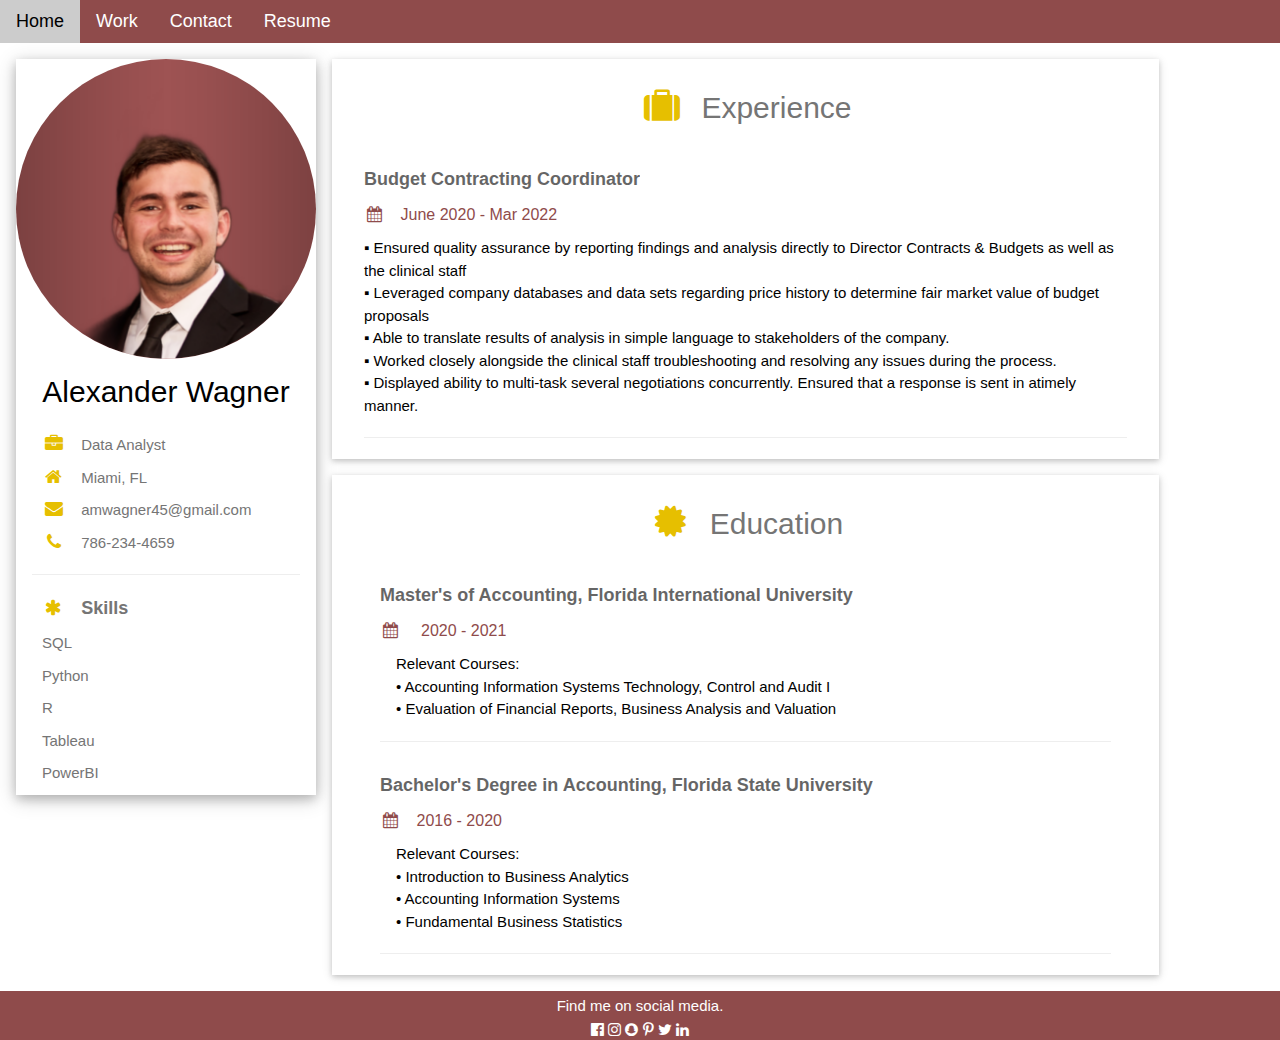
<file: resume.html>
<!DOCTYPE html>
<html>
<head>
<title>Alexander Wagner Resume</title>
<meta charset="UTF-8">
<meta name="viewport" content="width=device-width, initial-scale=1">
<link rel="stylesheet" href="styles.css" />
<link rel="stylesheet" href="https://use.fontawesome.com/releases/v5.8.2/css/all.css" integrity="sha384-oS3vJWv+0UjzBfQzYUhtDYW+Pj2yciDJxpsK1OYPAYjqT085Qq/1cq5FLXAZQ7Ay" crossorigin="anonymous"/>
<link href="https://fonts.googleapis.com/css?family=Poppins:200i,300,400&display=swap" rel="stylesheet"/>
<link href="https://fonts.googleapis.com/css?family=Raleway:700&display=swap" rel="stylesheet"/>
<link rel="stylesheet" href="https://www.w3schools.com/w3css/4/w3.css">
<link rel='stylesheet' href='https://fonts.googleapis.com/css?family=Roboto'>
<link rel="stylesheet" href="https://cdnjs.cloudflare.com/ajax/libs/font-awesome/4.7.0/css/font-awesome.min.css">
<link rel='stylesheet' href="https://www.w3schools.com/lib/w3-colors-highway.css">
<style>
/* html,body,h1,h2,h3,h4,h5,h6 {font-family: "Roboto", sans-serif} */
</style>
</head>
<body>

<!-- Page Container -->
<nav class="w3-bar w3-black w3-large" style= "color:#fff!important;background-color:#8f4b4b!important">
    <a href="index.html" class="w3-bar-item w3-button">Home</a>
    <a href="index.html#projects" class="w3-bar-item w3-button">Work</a>
    <a href="index.html#contact" class="w3-bar-item w3-button">Contact</a>
    <a href="resume.html" class="w3-bar-item w3-button">Resume</a>
  </nav>

  

<div class="w3-content w3-margin-top" style="max-width:1400px;">

  <!-- The Grid -->
  <div class="w3-row-padding">
  
    <!-- Left Column -->
    <div class="w3-quarter">
    
      <div class="w3-white w3-text-grey w3-card-4">
        <div class="w3-display-container">
          <img src=".\images\profile-pic.png" class= "w3-circle" style="width:100%; height: 100%" alt="Avatar">
        </div>
        <div class="w3-display-container w3-container w3-text-black">
            <h2>Alexander Wagner</h2>
        </div>
        <div class="w3-container">
          <div class="contact">
            <p><i class="fa fa-briefcase fa-fw w3-margin-right w3-large" style="color:#e6bf00!important"></i>Data Analyst</p>
            <p><i class="fa fa-home fa-fw w3-margin-right w3-large" style="color:#e6bf00!important"></i>Miami, FL</p>
            <p><i class="fa fa-envelope fa-fw w3-margin-right w3-large" style="color:#e6bf00!important"></i>amwagner45@gmail.com</p>
            <p><i class="fa fa-phone fa-fw w3-margin-right w3-large" style="color:#e6bf00!important"></i>786-234-4659</p>
            <hr>
          </div>

          <!-- Maybe add my own images -->
            <div class="skills">
              <p class="w3-large"><b><i class="fa fa-asterisk fa-fw w3-margin-right" style="color:#e6bf00!important"></i>Skills</b></p>
              <p>SQL</p>
              <p>Python</p>
              <p>R</p>
              <p>Tableau</p>
              <p>PowerBI</p>
          </div>
        </div>
      </div><br>

    <!-- End Left Column -->
    </div>

    <!-- Right Column -->
    <div class="w3-twothird">
    
      <div class="w3-container w3-card w3-white w3-margin-bottom">
        <h2 class="w3-text-grey w3-padding-16"><i class="fa fa-suitcase fa-fw w3-margin-right w3-xxlarge" style="color:#e6bf00!important"></i>Experience</h2>
        <div class="w3-container">
          <h5 class="w3-opacity"><b>Budget Contracting Coordinator</b></h5>
          <h6 style="color:#8f4b4b!important"><i class="fa fa-calendar fa-fw w3-margin-right"></i>June 2020 - Mar 2022</h6>
          <div>
            <p>▪ Ensured quality assurance by reporting findings and analysis directly to Director Contracts & Budgets as well as the clinical staff</p>
            <p>▪ Leveraged company databases and data sets regarding price history to determine fair market value of budget proposals</p>
            <p>▪ Able to translate results of analysis in simple language to stakeholders of the company.</p>
            <p>▪ Worked closely alongside the clinical staff troubleshooting and resolving any issues during the process.</p>
            <p>▪ Displayed ability to multi-task several negotiations concurrently. Ensured that a response is sent in atimely manner.</p>
          </div>
          <hr>
        </div>
        <!-- <div class="w3-container">
          <h5 class="w3-opacity"><b>Project 1</b></h5>
          <h6 style="color:#8f4b4b!important"><i class="fa fa-calendar fa-fw w3-margin-right"></i>Mar 2012 - Dec 2014</h6>
          <p>Consectetur adipisicing elit. Praesentium magnam consectetur vel in deserunt aspernatur est reprehenderit sunt hic. Nulla tempora soluta ea et odio, unde doloremque repellendus iure, iste.</p>
          <hr>
        </div>
        <div class="w3-container">
          <h5 class="w3-opacity"><b>Project 2</b></h5>
          <h6 style="color:#8f4b4b!important"><i class="fa fa-calendar fa-fw w3-margin-right"></i>Jun 2010 - Mar 2012</h6>
          <p>Lorem ipsum dolor sit amet, consectetur adipisicing elit. </p><br>
        </div> -->
      </div>

      <div class="w3-container w3-card w3-white">
        <div class="w3-container">
        <h2 class="w3-text-grey w3-padding-16"><i class="fa fa-certificate fa-fw w3-margin-right w3-xxlarge" style="color:#e6bf00!important"></i>Education</h2>
        <div class="w3-container">
          <h5 class="w3-opacity"><b>Master's of Accounting, Florida International University</b></h5>
          <h6 style="color:#8f4b4b!important"><i class="fa fa-calendar fa-fw w3-margin-right"></i> 2020 - 2021</h6>
          <div class="w3-container">
              <p>Relevant Courses:</p>
              <p>• Accounting Information Systems Technology, Control and Audit I</p>
              <p>• Evaluation of Financial Reports, Business Analysis and Valuation </p>
          </div>
        
          <hr>
        </div>
        <div class="w3-container">
          <h5 class="w3-opacity"><b>Bachelor's Degree in Accounting, Florida State University</b></h5>
          <h6 style="color:#8f4b4b!important"><i class="fa fa-calendar fa-fw w3-margin-right"></i>2016 - 2020</h6>
          <div class="w3-container">
            <p>Relevant Courses:</p>
            <p>• Introduction to Business Analytics</p>
            <p>• Accounting Information Systems </p>
            <p>• Fundamental Business Statistics</p>
        </div>
          <hr>
        </div>
      </div>

    <!-- End Right Column -->
    </div>
    
  <!-- End Grid -->
  </div>
  
  <!-- End Page Container -->
</div>

<footer class="w3-container w3-center w3-margin-top" style="color:#fff!important;background-color:#8f4b4b!important;">
  <p>Find me on social media.</p>
  <i class="fa fa-facebook-official w3-hover-opacity"></i>
  <i class="fa fa-instagram w3-hover-opacity"></i>
  <i class="fa fa-snapchat w3-hover-opacity"></i>
  <i class="fa fa-pinterest-p w3-hover-opacity"></i>
  <i class="fa fa-twitter w3-hover-opacity"></i>
  <i class="fa fa-linkedin w3-hover-opacity"></i>
</footer>

</body>
</html>
</file>
<file: styles.css>
/* Custom properties/variables  */
:root {
    --main-white: #f0f0f0;
    --main-red: #8f4b4b;
    --main-blue: #45567d;
    --main-gray: #303841;
    --main-light-blue: #5ec4ff;
  }
  
  /* Base reset */
  * {
    margin: 0;
    padding: 0;
  }
  
  /* box-sizing and font sizing */
  *,
  *::before,
  *::after {
    box-sizing: inherit;
  }
  
  html {
    box-sizing: border-box;
  
    /* Set font size for easy rem calculations
     * default document font size = 16px, 1rem = 16px, 100% = 16px
     * (100% / 16px) * 10 = 62.5%, 1rem = 10px, 62.5% = 10px
    */
    font-size: 62.5%;
    scroll-behavior: smooth;
  }
  
  /* A few media query to set some font sizes at different screen sizes.
   * This helps automate a bit of responsiveness.
   * The trick is to use the rem unit for size values, margin and padding.
   * Because rem is relative to the document font size
   * when we scale up or down the font size on the document
   * it will affect all properties using rem units for the values.
  */
  
  /* I am using the em unit for breakpoints
   * The calculation is the following
   * screen size divided by browser base font size
   * As an example: a breakpoint at 980px
   * 980px / 16px = 61.25em
  */
  
  /* 1200px / 16px = 75em */
  @media (max-width: 75em) {
    html {
      font-size: 60%;
    }
  }
  
  /* 980px / 16px = 61.25em */
  @media (max-width: 61.25em) {
    html {
      font-size: 58%;
    }
  }
  
  /* 460px / 16px = 28.75em */
  @media (max-width: 28.75em) {
    html {
      font-size: 55%;
    }
  }
  
  /* Base styles */
  
  body {
    font-family: 'Poppins', sans-serif;
    font-size: 1.8rem; /* 18px */
    font-weight: 400;
    line-height: 1.4;
    color: var(--main-white);
  }
  
  h1,
  h2 {
    font-family: 'Raleway', sans-serif;
    font-weight: 700;
    text-align: center;
  }
  
  h1 {
    font-size: 6rem;
  }
  
  h2 {
    font-size: 4.2rem;
  }
  
  ul {
    list-style: none;
  }
  
  a {
    text-decoration: none;
    color: var(--main-white);
  }
  
  img {
    display: block;
    width: 100%;
  }
  
  /* nav */
  
  .nav {
    display: flex;
    justify-content: left;
    position: relative;
    top: 0;
    left: 0;
    width: 100%;
    height: auto;
    background: var(--main-red);
    box-shadow: 0 2px 0 rgba(0, 0, 0, 0.4);
    z-index: 10;
  }
  
  .nav-list {
    display: flex;
    margin-right: 2rem;
  }
  
  @media (max-width: 28.75em) {
    .nav {
      justify-content: center;
    }
  
    .nav-list {
      margin: 0 1rem;
    }
  }
  
  .nav-list a {
    display: block;
    font-size: 2.2rem;
    padding: 1rem;
  }
  
  .nav-list a:hover {
    background: var(--main-blue);
  }
  
  /* Welcome section */
  
  .welcome-section {
    display: flex;
    flex-direction: column;
    justify-content: center;
    align-items: center;
    width: 100%;
    height: 100vh;
    /* background-color: #000; */
    /* background-image: linear-gradient(62deg, #3a3d40 0%, #181719 100%); */
    background: url('images/bg.jpg') no-repeat center;
    background-size: cover;
  }
  
  .welcome-section > p {
    font-size: 4rem;
    font-weight: 200;
    font-style: italic;
    color: var(--main-white);
  }

  .welcome-section > a {
    font-size: 2rem;
    font-weight: 300;
    font-style: italic;
    color: var(--main-light-blue);
    margin: 100px;
  }
  
  /* Projects section */
  
  .projects-section {
    text-align: center;
    padding: 10rem 2rem;
    background: var(--main-blue);
  }
  
  .projects-section-header {
    max-width: 640px;
    margin: 0 auto 6rem auto;
    border-bottom: 0.2rem solid var(--main-white);
  }
  
  @media (max-width: 28.75em) {
    .projects-section-header {
      font-size: 4rem;
    }
  }
  
  /* "Automagic" image grid using no media queries */
  .projects-grid {
    display: grid;
    grid-template-columns: repeat(auto-fit, minmax(320px, 1fr));
    grid-gap: 4rem;
    width: 100%;
    max-width: 1280px;
    margin: 0 auto;
    margin-bottom: 6rem;
  }
  
  @media (max-width: 30.625em) {
    .projects-section {
      padding: 6rem 1rem;
    }
  
    .projects-grid {
      grid-template-columns: 1fr;
    }
  }
  
  .project {
    background: var(--main-gray);
    box-shadow: 1px 1px 2px rgba(0, 0, 0, 0.5);
    border-radius: 2px;
  }
  
  .code {
    color: var(--main-gray);
    transition: color 0.3s ease-out;
  }
  
  .project:hover .code {
    color: #ff7f50;
  }
  
  .project-image {
    height: calc(100% - 6.8rem);
    width: 100%;
    object-fit: cover;
  }
  
  .project-title {
    font-size: 2rem;
    padding: 2rem 0.5rem;
  }
  
  .btn {
    display: inline-block;
    padding: 1rem 2rem;
    border-radius: 2px;
  }
  
  .btn-show-all {
    font-size: 2rem;
    background: var(--main-gray);
    transition: background 0.3s ease-out;
  }
  
  .btn-show-all:hover {
    background: var(--main-red);
  }
  
  .btn-show-all:hover > i {
    transform: translateX(2px);
  }
  
  .btn-show-all > i {
    margin-left: 10px;
    transform: translateX(0);
    transition: transform 0.3s ease-out;
  }
  
  /* Contact section */
  
  .contact-section {
    display: flex;
    flex-direction: column;
    justify-content: center;
    align-items: center;
    text-align: center;
    width: 100%;
    height: 80vh;
    padding: 0 2rem;
    background: var(--main-gray);
  }
  
  .contact-section-header > h2 {
    font-size: 6rem;
  }
  
  @media (max-width: 28.75em) {
    .contact-section-header > h2 {
      font-size: 4rem;
    }
  }
  
  .contact-section-header > p {
    font-style: italic;
  }
  
  .contact-links {
    display: flex;
    justify-content: center;
    width: 100%;
    max-width: 980px;
    margin-top: 4rem;
    flex-wrap: wrap;
  }
  
  .contact-details {
    font-size: 2.4rem;
    text-shadow: 2px 2px 1px #1f1f1f;
    transition: transform 0.3s ease-out;
  }
  
  .contact-details:hover {
    transform: translateY(8px);
  }
  
  /* Footer */
  
  footer {
    font-weight: 500;
    display: flex;
    justify-content: space-evenly;
    /* padding: 2rem; */
    background: var(--main-gray);
    border-top: 4px solid var(--main-red);;
  }
  
  footer i {
    vertical-align: middle;
  }
  
  @media (max-width: 28.75em) {
    footer {
      flex-direction: column;
      text-align: center;
    }
  }

  .skills > p {
    margin: 10px;
  }

  .contact > p {
    margin: 10px
  }
</file>
